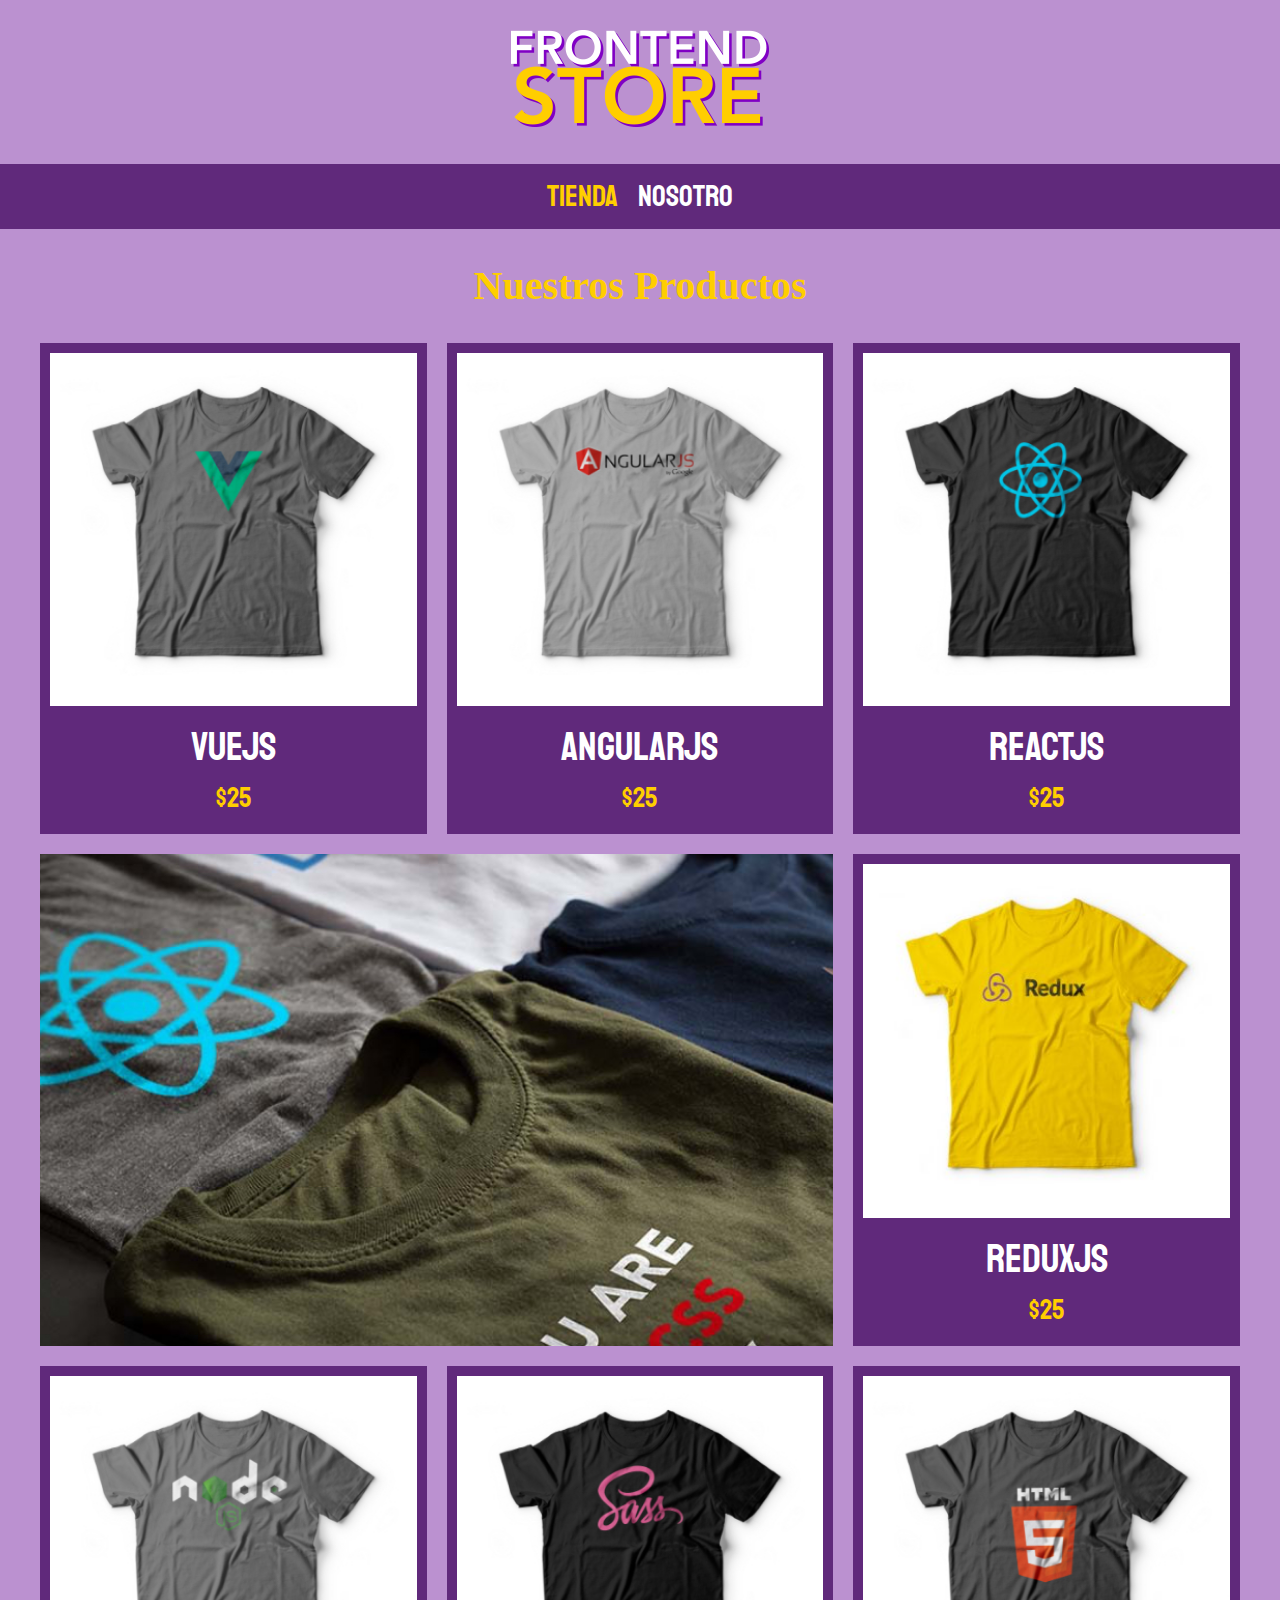
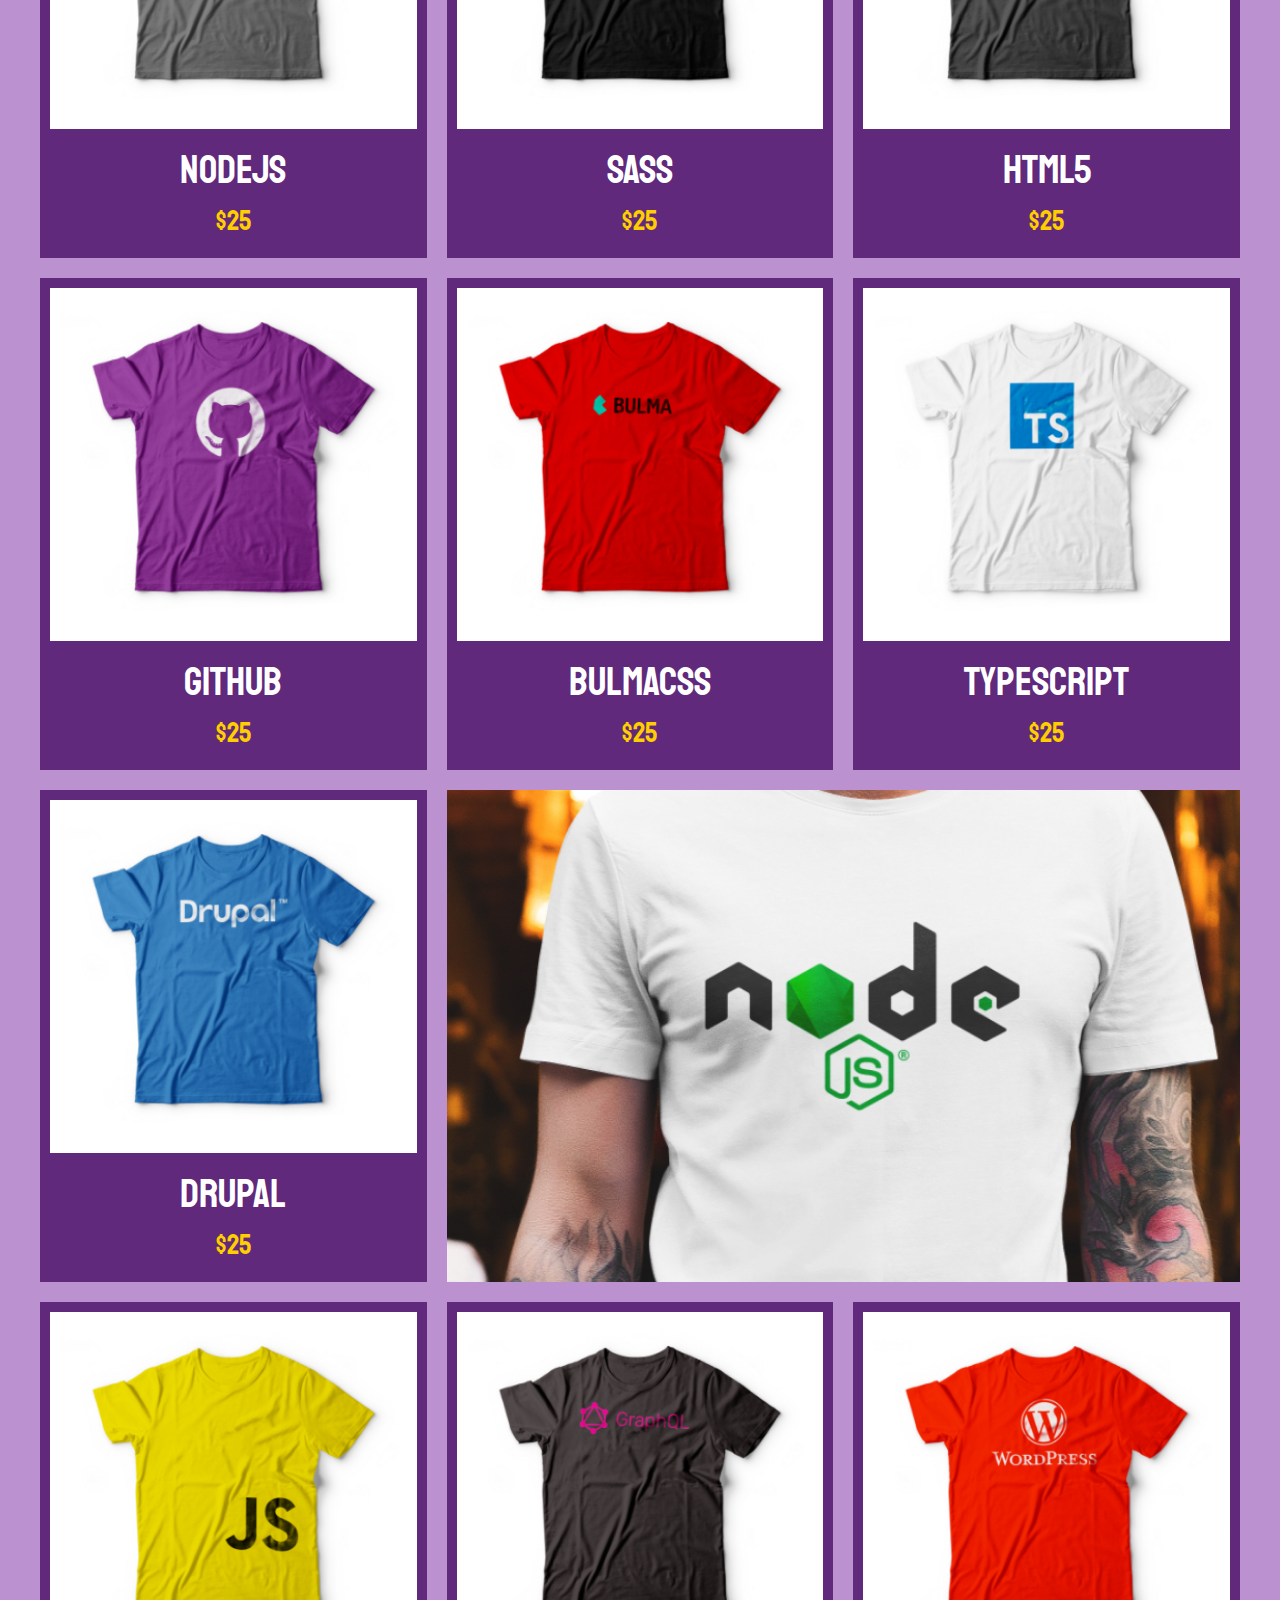
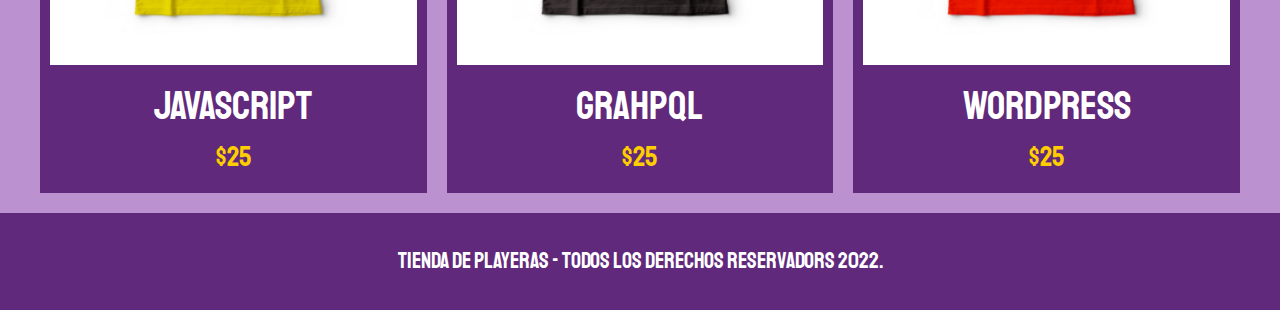
<file: index.html>
<!DOCTYPE html>
<html lang="en">
<head>
    <meta charset="UTF-8">
    <meta http-equiv="X-UA-Compatible" content="IE=edge">
    <meta name="viewport" content="width=device-width, initial-scale=1.0">
    <link rel="preconnect" href="https://fonts.googleapis.com">
    <link rel="preconnect" href="https://fonts.gstatic.com" crossorigin>
    <link href="https://fonts.googleapis.com/css2?family=Staatliches&display=swap" rel="stylesheet">
    <link rel="stylesheet" href="css/normalize.css">
    <link rel="stylesheet" href="css/style.css">

    <title>Tienda de ropa</title>

</head>
<body>
    <header class="header">
        <a href="index.html">
            <img class="header__logo" src="img/logo.png" alt="logotipo">
        </a>
    </header>

    <nav class="navegacion">
        <a class="navegacion__enlace navegacion__enlace--activo" href="index.html">Tienda</a>
        <a class="navegacion__enlace" href="nosotros.html">Nosotro</a>
    </nav>

    <main class="contenedor">
        <h1>Nuestros Productos</h1>
        <div class="grid">
            <div class="producto">
                <a href="producto.html">
                    <img class="pruducto__imagen" src="img/1.jpg" alt="imagen camisa">
                    <div class="producto__informacion">
                        <p class="producto__nombre">Vuejs</p>
                        <p class="producto__precio">$25</p>
                    </div>
                </a>
            </div> <!--Fin-->

            <div class="producto">
                <a href="producto.html">
                    <img class="pruducto__imagen" src="img/2.jpg" alt="imagen camisa">
                    <div class="producto__informacion">
                        <p class="producto__nombre">Angularjs</p>
                        <p class="producto__precio">$25</p>
                    </div>
                </a>
            </div> <!--Fin-->

            <div class="producto">
                <a href="producto.html">
                    <img class="pruducto__imagen" src="img/3.jpg" alt="imagen camisa">
                    <div class="producto__informacion">
                        <p class="producto__nombre">Reactjs</p>
                        <p class="producto__precio">$25</p>
                    </div>
                </a>
            </div> <!--Fin-->

            <div class="producto">
                <a href="producto.html">
                    <img class="pruducto__imagen" src="img/4.jpg" alt="imagen camisa">
                    <div class="producto__informacion">
                        <p class="producto__nombre">Reduxjs</p>
                        <p class="producto__precio">$25</p>
                    </div>
                </a>
            </div> <!--Fin-->

            <div class="producto">
                <a href="producto.html">
                    <img class="pruducto__imagen" src="img/5.jpg" alt="imagen camisa">
                    <div class="producto__informacion">
                        <p class="producto__nombre">Nodejs</p>
                        <p class="producto__precio">$25</p>
                    </div>
                </a>
            </div> <!--Fin-->

            <div class="producto">
                <a href="producto.html">
                    <img class="pruducto__imagen" src="img/6.jpg" alt="imagen camisa">
                    <div class="producto__informacion">
                        <p class="producto__nombre">SASS</p>
                        <p class="producto__precio">$25</p>
                    </div>
                </a>
            </div> <!--Fin-->

            <div class="producto">
                <a href="producto.html">
                    <img class="pruducto__imagen" src="img/7.jpg" alt="imagen camisa">
                    <div class="producto__informacion">
                        <p class="producto__nombre">HTML5</p>
                        <p class="producto__precio">$25</p>
                    </div>
                </a>
            </div> <!--Fin-->

            <div class="producto">
                <a href="producto.html">
                    <img class="pruducto__imagen" src="img/8.jpg" alt="imagen camisa">
                    <div class="producto__informacion">
                        <p class="producto__nombre">GITHUB</p>
                        <p class="producto__precio">$25</p>
                    </div>
                </a>
            </div> <!--Fin-->

            <div class="producto">
                <a href="producto.html">
                    <img class="pruducto__imagen" src="img/9.jpg" alt="imagen camisa">
                    <div class="producto__informacion">
                        <p class="producto__nombre">BulmaCSS</p>
                        <p class="producto__precio">$25</p>
                    </div>
                </a>
            </div> <!--Fin-->

            <div class="producto">
                <a href="producto.html">
                    <img class="pruducto__imagen" src="img/10.jpg" alt="imagen camisa">
                    <div class="producto__informacion">
                        <p class="producto__nombre">TypeScript</p>
                        <p class="producto__precio">$25</p>
                    </div>
                </a>
            </div> <!--Fin-->

            <div class="producto">
                <a href="producto.html">
                    <img class="pruducto__imagen" src="img/11.jpg" alt="imagen camisa">
                    <div class="producto__informacion">
                        <p class="producto__nombre">Drupal</p>
                        <p class="producto__precio">$25</p>
                    </div>
                </a>
            </div> <!--Fin-->

            <div class="producto">
                <a href="producto.html">
                    <img class="pruducto__imagen" src="img/12.jpg" alt="imagen camisa">
                    <div class="producto__informacion">
                        <p class="producto__nombre">JavaScript</p>
                        <p class="producto__precio">$25</p>
                    </div>
                </a>
            </div> <!--Fin-->

            <div class="producto">
                <a href="producto.html">
                    <img class="pruducto__imagen" src="img/13.jpg" alt="imagen camisa">
                    <div class="producto__informacion">
                        <p class="producto__nombre">GrahpQL</p>
                        <p class="producto__precio">$25</p>
                    </div>
                </a>
            </div> <!--Fin-->

            <div class="producto">
                <a href="producto.html">
                    <img class="pruducto__imagen" src="img/14.jpg" alt="imagen camisa">
                    <div class="producto__informacion">
                        <p class="producto__nombre">WordPress</p>
                        <p class="producto__precio">$25</p>
                    </div>
                </a>
            </div> <!--Fin-->

            <div class="grafico grafico--camisas"></div>
            <div class="grafico grafico--node"></div>
        </div>
    </main>

    <footer class="footer">
        <p class="footer__texto"> Tienda de playeras - Todos los derechos Reservadors 2022.</p>
    </footer>
</body>
</html>
</file>
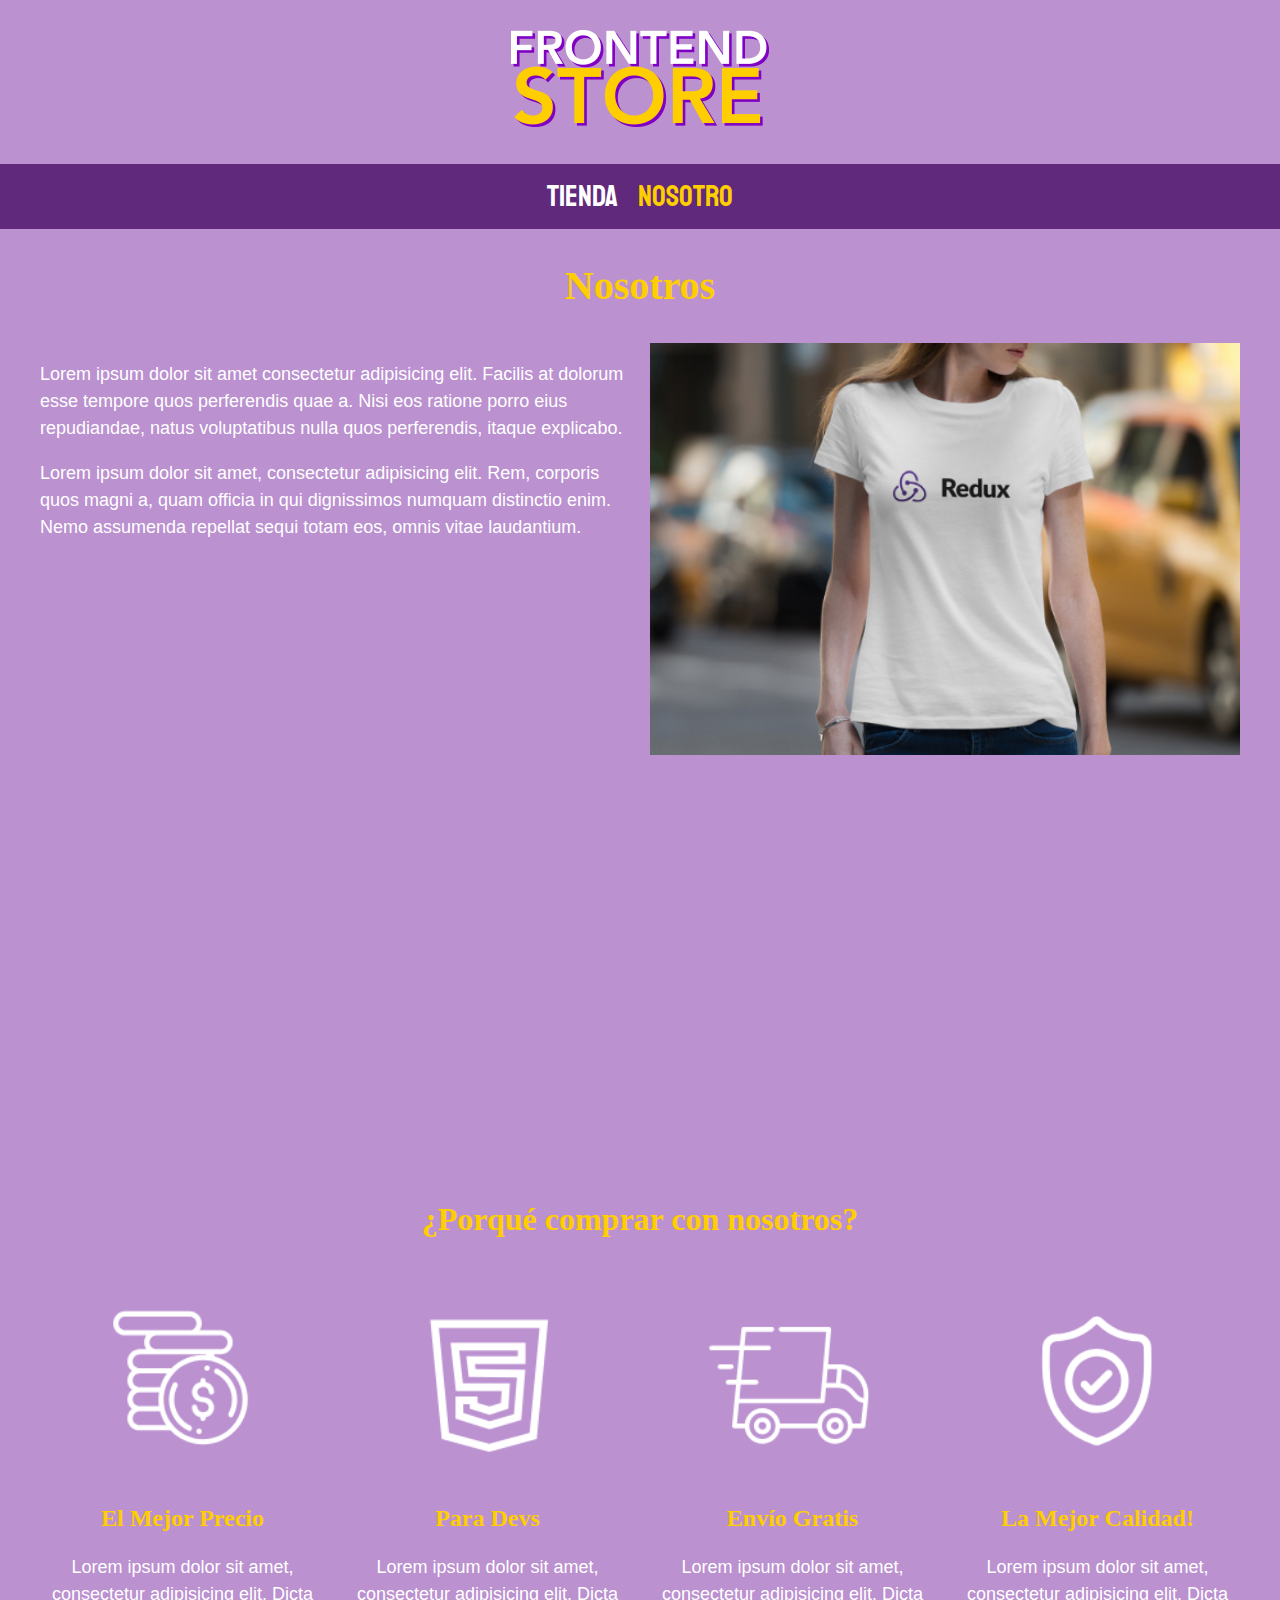
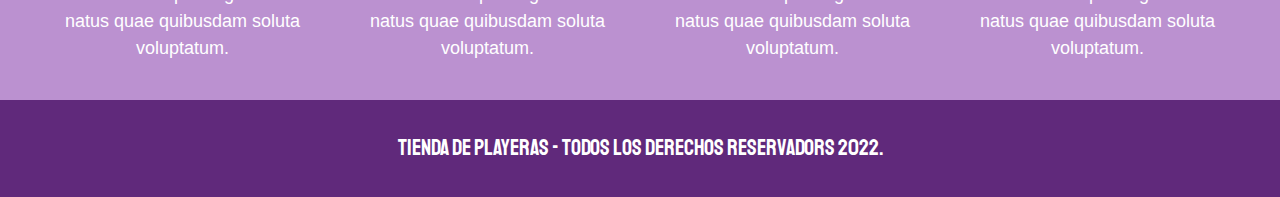
<file: nosotros.html>
<!DOCTYPE html>
<html lang="en">
<head>
    <meta charset="UTF-8">
    <meta http-equiv="X-UA-Compatible" content="IE=edge">
    <meta name="viewport" content="width=device-width, initial-scale=1.0">
    <link rel="preconnect" href="https://fonts.googleapis.com">
    <link rel="preconnect" href="https://fonts.gstatic.com" crossorigin>
    <link href="https://fonts.googleapis.com/css2?family=Staatliches&display=swap" rel="stylesheet">
    <link rel="stylesheet" href="css/normalize.css">
    <link rel="stylesheet" href="css/style.css">

    <title>Tienda de ropa</title>

</head>
<body>
    <header class="header">
        <a href="index.html">
            <img class="header__logo" src="img/logo.png" alt="logotipo">
        </a>
    </header>

    <nav class="navegacion">
        <a class="navegacion__enlace" href="index.html">Tienda</a>
        <a class="navegacion__enlace navegacion__enlace--activo" href="nosotros.html">Nosotro</a>
    </nav>

    <main class="contenedor">
        <h1>Nosotros</h1>

        <div class="nosotros">
            <div class="nosotros__contenido">
                <p>Lorem ipsum dolor sit amet consectetur adipisicing elit. 
                   Facilis at dolorum esse tempore quos perferendis quae a.
                   Nisi eos ratione porro eius repudiandae, natus voluptatibus
                   nulla quos perferendis, itaque explicabo.
                </p>
                <p>Lorem ipsum dolor sit amet, consectetur adipisicing elit.
                   Rem, corporis quos magni a, quam officia in qui dignissimos
                   numquam distinctio enim. Nemo assumenda repellat sequi totam
                   eos, omnis vitae laudantium.
                </p>
            </div>
            <img src="img/nosotros.jpg" alt="imagen nosotros" class="nosotros__imagen">

        </div>

    </main>

    <section class="contenedor comprar">

        <h2 class="comprar__titulo">
            ¿Porqué comprar con nosotros?
        </h2>

        <div class="bloques">
            <div class="bloque">
                <img class="bloque__imagen" src="img/icono_1.png" alt="">
                <h3 class="bloque__titulo">El Mejor Precio</h3>
                <p>Lorem ipsum dolor sit amet, consectetur adipisicing elit. Dicta natus quae quibusdam soluta voluptatum.</p>
            </div>

            <div class="bloque">
                <img class="bloque__imagen" src="img/icono_2.png" alt="">
                <h3 class="bloque__titulo">Para Devs</h3>
                <p>Lorem ipsum dolor sit amet, consectetur adipisicing elit. Dicta natus quae quibusdam soluta voluptatum.</p>
            </div>

            <div class="bloque">
                <img class="bloque__imagen" src="img/icono_3.png" alt="">
                <h3 class="bloque__titulo">Envío Gratis</h3>
                <p>Lorem ipsum dolor sit amet, consectetur adipisicing elit. Dicta natus quae quibusdam soluta voluptatum.</p>
            </div>

            <div class="bloque">
                <img class="bloque__imagen" src="img/icono_4.png" alt="">
                <h3 class="bloque__titulo">La Mejor Calidad!</h3>
                <p>Lorem ipsum dolor sit amet, consectetur adipisicing elit. Dicta natus quae quibusdam soluta voluptatum.</p>
            </div>
        </div>

    </section>

    <footer class="footer">
        <p class="footer__texto"> Tienda de playeras - Todos los derechos Reservadors 2022.</p>
    </footer>
</body>
</file>
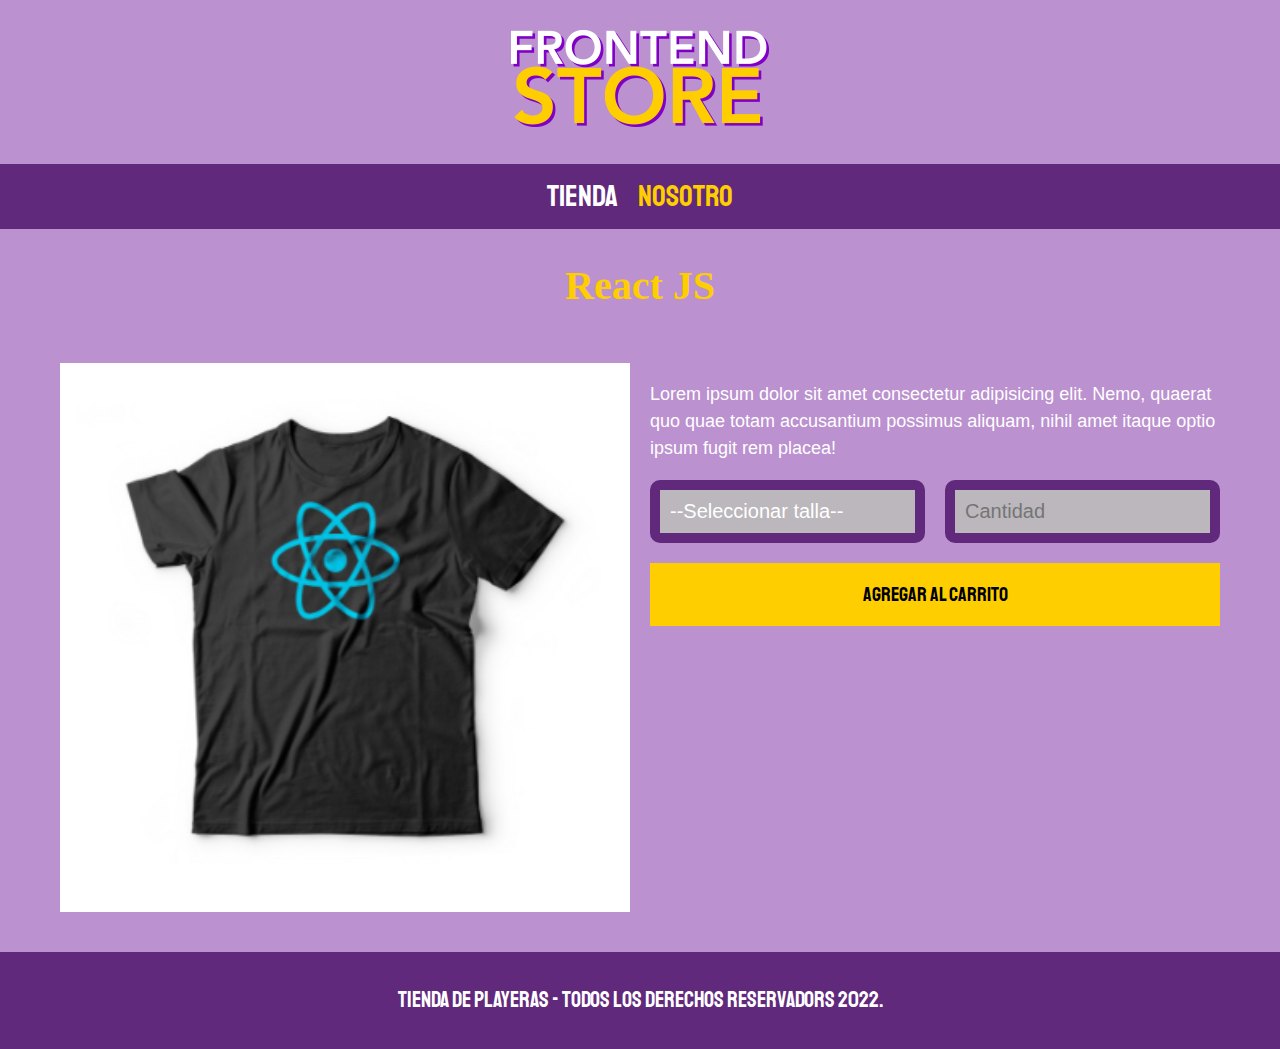
<file: producto.html>
<!DOCTYPE html>
<html lang="en">
<head>
    <meta charset="UTF-8">
    <meta http-equiv="X-UA-Compatible" content="IE=edge">
    <meta name="viewport" content="width=device-width, initial-scale=1.0">
    <link rel="preconnect" href="https://fonts.googleapis.com">
    <link rel="preconnect" href="https://fonts.gstatic.com" crossorigin>
    <link href="https://fonts.googleapis.com/css2?family=Staatliches&display=swap" rel="stylesheet">
    <link rel="stylesheet" href="css/normalize.css">
    <link rel="stylesheet" href="css/style.css">

    <title>Tienda de ropa</title>

</head>
<body>
    <header class="header">
        <a href="index.html">
            <img class="header__logo" src="img/logo.png" alt="logotipo">
        </a>
    </header>

    <nav class="navegacion">
        <a class="navegacion__enlace" href="index.html">Tienda</a>
        <a class="navegacion__enlace navegacion__enlace--activo" href="nosotros.html">Nosotro</a>
    </nav>

    <main class="contenedor">
        <h1>React JS</h1>

        <div class="camisa">
            <img class="camisa__imagen" src="img/3.jpg" alt="">
            
            <div class="camisa__contenido">
                <p>Lorem ipsum dolor sit amet consectetur adipisicing elit.
                   Nemo, quaerat quo quae totam accusantium possimus aliquam,
                   nihil amet itaque optio ipsum fugit rem placea!
                </p>

                <form class="formulario" action="">
                    <select class="formulario__campo">
                        <option disabled selected>--Seleccionar talla--</option>
                        <option>Chica</option>
                        <option>Mediana</option>
                        <option>Grande</option>
                    </select>
                    <input class="formulario__campo" type="number" placeholder="Cantidad" min="0">
                    <input class="formulario__submit" type="submit" value="Agregar al carrito">
                </form>
            </div>
        </div>
    </main> 

    <footer class="footer">
        <p class="footer__texto"> Tienda de playeras - Todos los derechos Reservadors 2022.</p>
    </footer>
</body>
</file>
<file: css/style.css>
:root{
    --primario: #BB91D0;
    --primarioOscuro : #60297B;
    --secundario: #FFCE00;
    --secundarioOscuro: rgb(233,287,2);
    --blanco: #FFF;
    --negro: #000;

    --fuentePrincipal: 'Staatliches', cursive;
}

html{
    box-sizing: border-box;
    font-size: 62.5%;
}

*, *::before *::after{
    box-sizing: inherit;
}

body{
    background-color: var(--primario);
    font-size: 1.6rem;
    line-height: 1.5;
}

p{
    font-size: 1.8rem;
    font-family: Arial, Helvetica, sans-serif;
    color: var(--blanco);
}

a{
    text-decoration: none;
}

img{
    width: 100%; 
}

.contenedor{
    max-width: 120rem;
    margin: 0 auto;
}

h1, h2, h3{
    text-align: center;
    color: var(--secundario);
    font-size: var(--fuentePrincipal);
}

h1{
    font-size: 4rem;
}

h2{
    font-size: 3.2rem;
}

h3{
    font-size: 2.4rem;
}

/**header**/
.header{
    display: flex;
    justify-content: center;
}

.header__logo{
    margin: 3rem 0;
}

/**Footer**/
.footer{
    background-color: var(--primarioOscuro);
    padding: 1rem 0;
    margin-top: 2rem;
}

.footer__texto{
    text-align: center;
    font-family: var(--fuentePrincipal);
    font-size: 2.2rem;
}

/**Navegacion**/
.navegacion{
    background-color: var(--primarioOscuro);
    padding: 1rem 0;
    display: flex;
    justify-content: center;
    gap: 2rem;
}

.navegacion__enlace{
    font-family: var(--fuentePrincipal);
    color: var(--blanco);
    font-size: 3rem;
}

.navegacion__enlace--activo,
.navegacion__enlace:hover{
    color: var(--secundario);
}

/**grid**/
.grid{
    display: grid;
    grid-template-columns: repeat(2, 1fr);
    gap: 2rem;
}

@media (min-width: 768px) {
    .grid{
        display: grid;
        grid-template-columns: repeat(3, 1fr);
    }
}
/**Productos**/
.producto{
    background-color: var(--primarioOscuro);
    padding: 1rem;

}



.producto__nombre{
    font-size: 4rem;
}

.producto__precio{  
    font-size: 2.8rem;
    color: var(--secundario);
}

.producto__nombre, 
.producto__precio{
    font-family: var(--fuentePrincipal);
    margin: 1rem 0;
    text-align: center;
    line-height: 1.2;
    
}

/**graficos**/

.grafico{
    min-height: 30rem;
    background-repeat: no-repeat;
    background-size: cover;
}

.grafico--camisas{
    grid-row: 2 / 3;
    grid-column: 1 / 3;
    background-image: url(../img/grafico1.jpg) ;

}
.grafico--node{
    background-image: url(../img/grafico2.jpg);
    grid-column: 1 / 3;
    grid-row: 8 / 9;
}

@media (min-width: 768px) {
    .grafico--node{
        grid-row: 5 / 6;
        grid-column: 2 / 4;
    }
}

/**nosotros**/
.nosotros{
    display: grid;
    grid-template-rows: repeat(2, 1fr);
}

@media (min-width: 768px) {
    .nosotros{
       
        grid-template-columns: repeat(2, 1fr);
        column-gap: 2rem;
    }
}





.nosotros__imagen{
    grid-row: 1 / 2;
 
}

@media (min-width: 768px) {
    .nosotros__imagen{
        grid-column: 2 / 3;
    }
}

/**bloques**/

.bloques{
    display: grid;
    grid-template-columns: repeat(2, 1fr); 
    gap: 2rem;   
}
@media (min-width: 768px) {
    .bloques{
        grid-template-columns: repeat(4, 1fr); 
    }
}

.bloque {
    text-align: center;

}


.bloque__titulo{
    margin: 0;
}

/**producto**/

.camisa{
    padding: 2rem;
}

@media (min-width: 768px){
    .camisa{
        display: grid;
        grid-template-columns: repeat(2, 1fr);
        column-gap: 2rem;
    }
}

.formulario{
    display: grid;
    grid-template-columns: repeat(2, 1fr);
    gap: 2rem;
}

.formulario__campo{
    border: var(--primarioOscuro);
    border-width: 1rem;
    border-style: solid;
  /** border: 1rem solid var(--primarioOscuro);  Es lo mismo de arriba en una linea**/
    background-color: rgb(187,183,188);
    border-radius: 1rem;
    color: var(--blanco);
    font-size: 2rem;
    font-family: Arial, Helvetica, sans-serif;
    padding: 1rem;
    appearance: none;
    min-width: 50%;
}

.formulario__submit{
    background-color: var(--secundario);
    border: none;
    font-size: 2rem;
    font-family: var(--fuentePrincipal);
    padding: 2rem;
    transition: background-color .5s ease;
    grid-column: 1 / 3;
}

.formulario__submit:hover{
    cursor: pointer;
    background-color: var(--secundarioOscuro);
}
</file>
